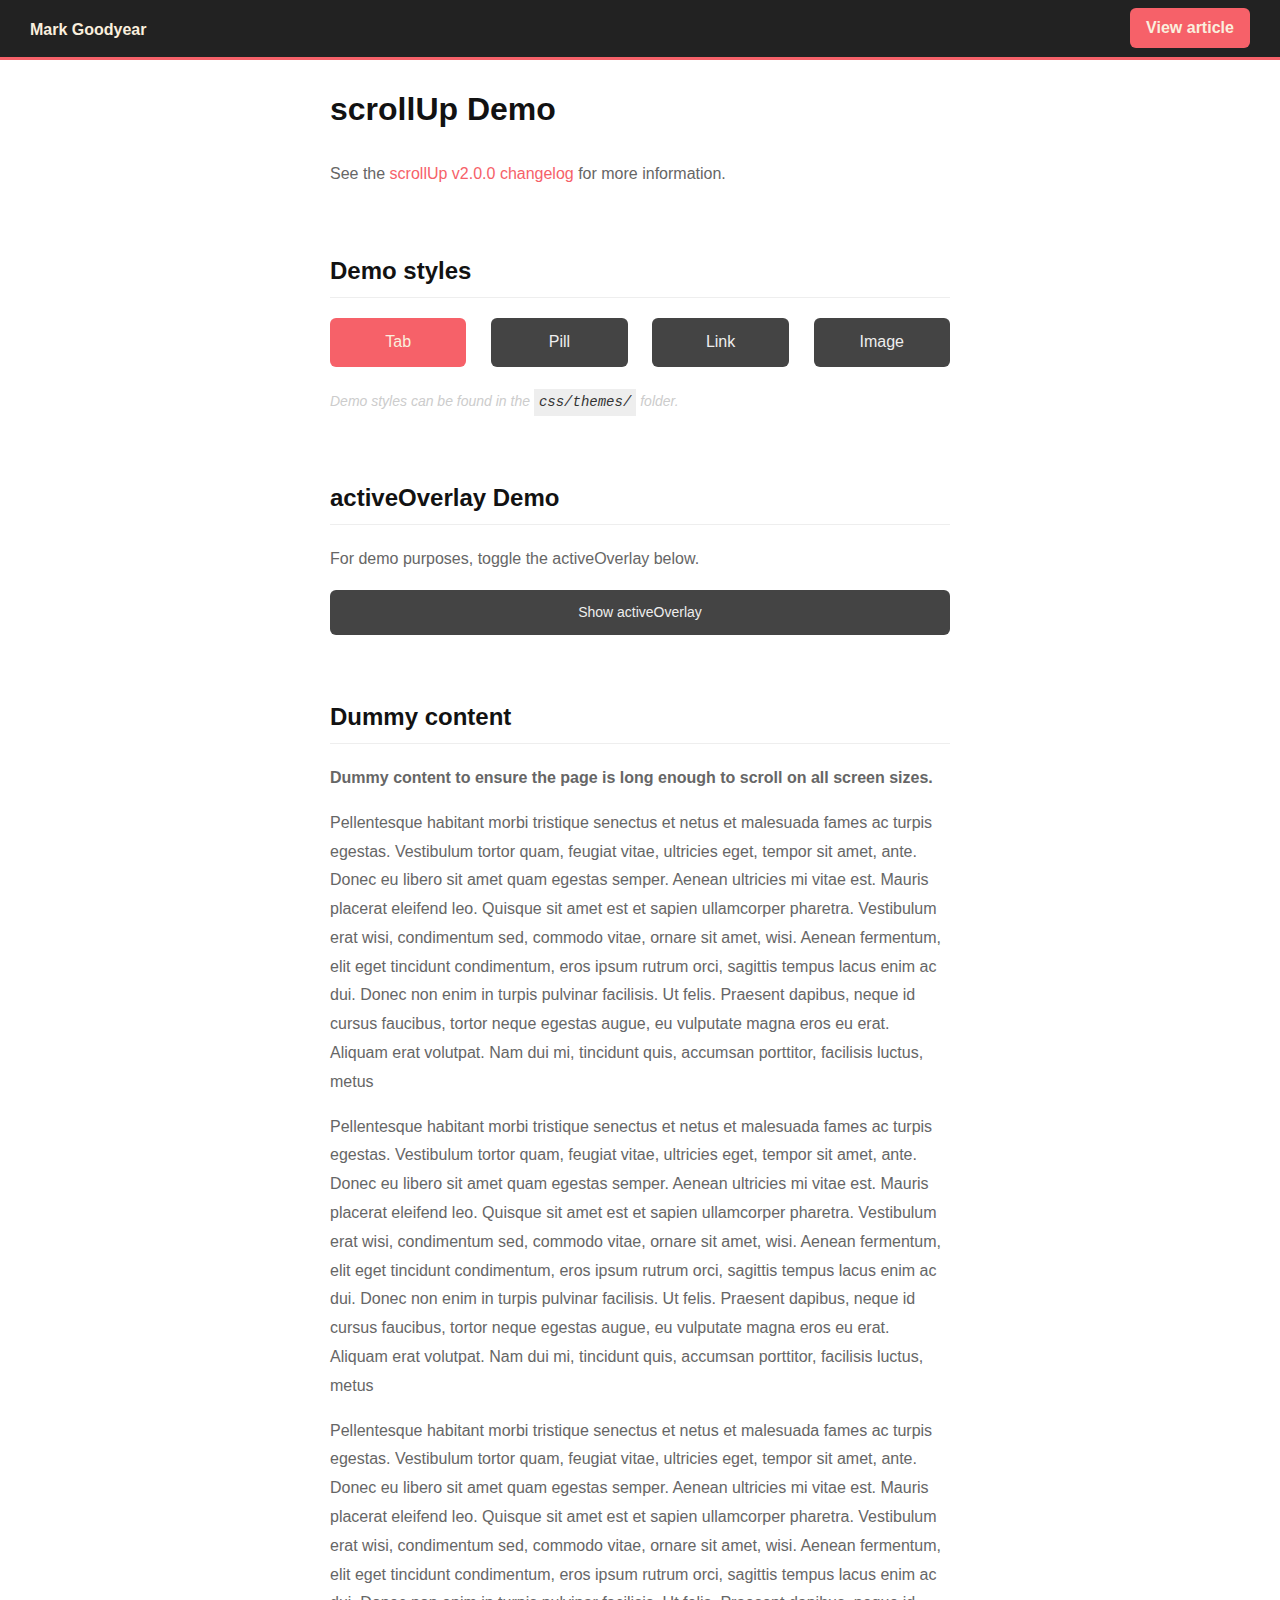
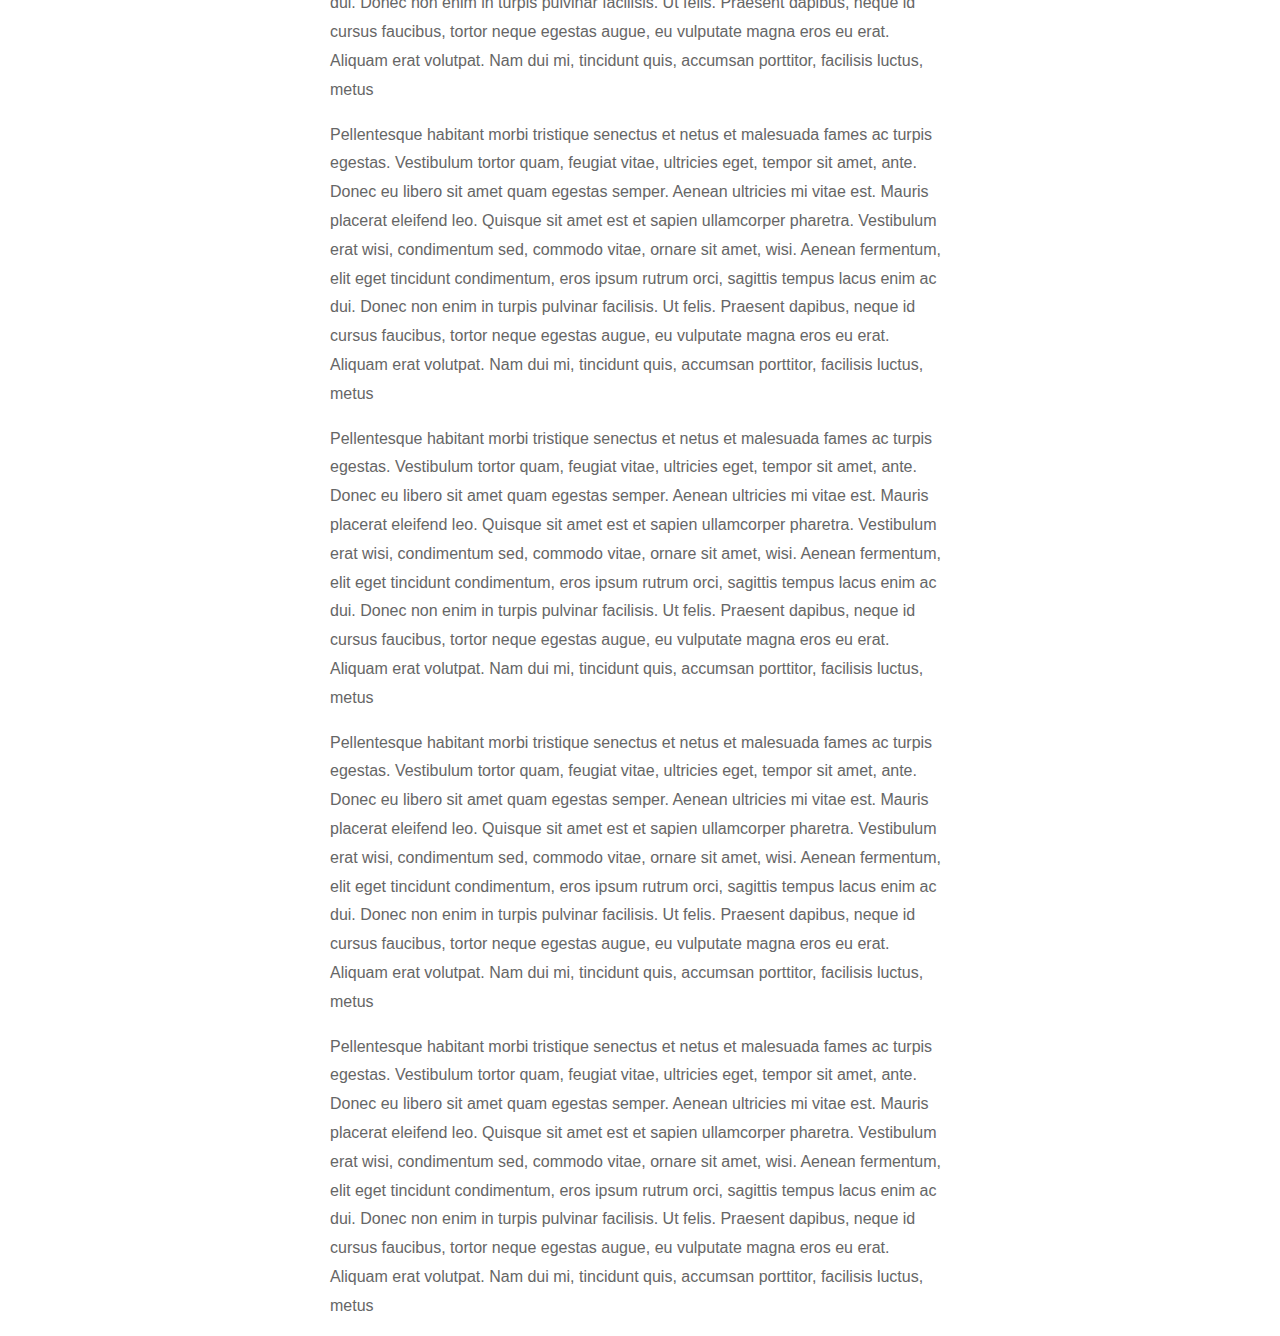
<file: Plugins/scrollup-master/demo/index.html>
<!doctype html>
<html>
    <head>
        <meta charset="utf-8">
        <title>ScrollUp demo - Mark Goodyear</title>

        <link id="scrollUpTheme" rel="stylesheet" href="css/themes/tab.css">
        <link rel="stylesheet" href="css/labs.css">

        <script src="../dist/lib/jquery-1.11.1.min.js"></script>
        <script src="../dist/jquery.scrollUp.min.js"></script>
        <script>

            // Parse URL Queries Method
            (function ($) {
                $.getQuery = function (query) {
                    query = query.replace(/[\[]/, '\\\[').replace(/[\]]/, '\\\]');
                    var expr = '[\\?&]' + query + '=([^&#]*)';
                    var regex = new RegExp(expr);
                    var results = regex.exec(window.location.href);
                    if (results !== null) {
                        return results[1];
                    } else {
                        return false;
                    }
                };
            })(jQuery);

            $(function () {

                // Change URIs
                $('.pill-switch').click(function () {
                    window.location = '?theme=pill';
                });

                $('.tab-switch').click(function () {
                    window.location = '?theme=tab';
                });

                $('.image-switch').click(function () {
                    window.location = '?theme=image';
                });

                $('.link-switch').click(function () {
                    window.location = '?theme=link';
                });

                // Set theme based on URI
                if ($.getQuery('theme') === 'pill') {
                    $(function () {
                        $.scrollUp({
                            animation: 'fade',
                            activeOverlay: '#00FFFF'
                        });
                    });
                    $('.pill-switch').addClass('active');
                    $('#scrollUpTheme').attr('href', 'css/themes/pill.css?1.1');
                } else if ($.getQuery('theme') === 'link') {
                    $(function () {
                        $.scrollUp({
                            animation: 'fade',
                            activeOverlay: '#00FFFF'
                        });
                    });
                    $('#scrollUpTheme').attr('href', 'css/themes/link.css?1.1');
                    $('.link-switch').addClass('active');
                } else if ($.getQuery('theme') === 'image') {
                    $(function () {
                        $.scrollUp({
                            animation: 'fade',
                            activeOverlay: '#00FFFF',
                            scrollImg: {
                                active: true,
                                type: 'background',
                                src: 'img/top.png'
                            }
                        });
                    });
                    $('#scrollUpTheme').attr('href', 'css/themes/image.css?1.1');
                    $('.image-switch').addClass('active');
                } else {
                    $(function () {
                        $.scrollUp({
                            animation: 'slide',
                            activeOverlay: '#00FFFF'
                        });
                    });
                    $('#scrollUpTheme').attr('href', 'css/themes/tab.css?1.1');
                    $('.tab-switch').addClass('active');
                }

                // Toggle overlay
                $('#toggleActive').click(function () {
                    $('#scrollUp-active').toggle();

                    var text = $(this).text() == 'Hide activeOverlay' ? 'Show activeOverlay' : 'Hide activeOverlay';
                    $(this)
                        .text(text)
                        .toggleClass('active');
                });
            });

        </script>

    </head>
    <body>

        <div class="header">
            <a href="http://markgoodyear.com" class="logo">Mark Goodyear</a>
            <a href="http://markgoodyear.com/2013/01/scrollup-jquery-plugin" class="view-article">View article</a>
        </div>

        <div class="container">
            <h1>
                scrollUp Demo
            </h1>

            <p>See the <a href="https://github.com/markgoodyear/scrollup/blob/master/CHANGELOG.md" target="_blank">scrollUp v2.0.0 changelog</a> for more information.</p>

            <h2>Demo styles</h2>
            <ul class="themes">
                <li class="first"><a href="#" class="tab-switch">Tab</a></li>
                <li><a href="#" class="pill-switch">Pill</a></li>
                <li><a href="#" class="link-switch">Link</a></li>
                <li><a href="#" class="image-switch">Image</a></li>
            </ul>
            <em class="light">Demo styles can be found in the <code>css/themes/</code> folder.</em>

            <h2>activeOverlay Demo</h2>
            <p>For demo purposes, toggle the activeOverlay below.</p>
            <a id="toggleActive">Show activeOverlay</a>

            <div style="clear:both"></div>

            <h2>Dummy content</h2>
            <p><strong>Dummy content to ensure the page is long enough to scroll on all screen sizes.</strong></p>

            <p>Pellentesque habitant morbi tristique senectus et netus et malesuada fames ac turpis egestas. Vestibulum tortor quam, feugiat vitae, ultricies eget, tempor sit amet, ante. Donec eu libero sit amet quam egestas semper. Aenean ultricies mi vitae est. Mauris placerat eleifend leo. Quisque sit amet est et sapien ullamcorper pharetra. Vestibulum erat wisi, condimentum sed, commodo vitae, ornare sit amet, wisi. Aenean fermentum, elit eget tincidunt condimentum, eros ipsum rutrum orci, sagittis tempus lacus enim ac dui. Donec non enim in turpis pulvinar facilisis. Ut felis. Praesent dapibus, neque id cursus faucibus, tortor neque egestas augue, eu vulputate magna eros eu erat. Aliquam erat volutpat. Nam dui mi, tincidunt quis, accumsan porttitor, facilisis luctus, metus</p>
            <p>Pellentesque habitant morbi tristique senectus et netus et malesuada fames ac turpis egestas. Vestibulum tortor quam, feugiat vitae, ultricies eget, tempor sit amet, ante. Donec eu libero sit amet quam egestas semper. Aenean ultricies mi vitae est. Mauris placerat eleifend leo. Quisque sit amet est et sapien ullamcorper pharetra. Vestibulum erat wisi, condimentum sed, commodo vitae, ornare sit amet, wisi. Aenean fermentum, elit eget tincidunt condimentum, eros ipsum rutrum orci, sagittis tempus lacus enim ac dui. Donec non enim in turpis pulvinar facilisis. Ut felis. Praesent dapibus, neque id cursus faucibus, tortor neque egestas augue, eu vulputate magna eros eu erat. Aliquam erat volutpat. Nam dui mi, tincidunt quis, accumsan porttitor, facilisis luctus, metus</p>
            <p>Pellentesque habitant morbi tristique senectus et netus et malesuada fames ac turpis egestas. Vestibulum tortor quam, feugiat vitae, ultricies eget, tempor sit amet, ante. Donec eu libero sit amet quam egestas semper. Aenean ultricies mi vitae est. Mauris placerat eleifend leo. Quisque sit amet est et sapien ullamcorper pharetra. Vestibulum erat wisi, condimentum sed, commodo vitae, ornare sit amet, wisi. Aenean fermentum, elit eget tincidunt condimentum, eros ipsum rutrum orci, sagittis tempus lacus enim ac dui. Donec non enim in turpis pulvinar facilisis. Ut felis. Praesent dapibus, neque id cursus faucibus, tortor neque egestas augue, eu vulputate magna eros eu erat. Aliquam erat volutpat. Nam dui mi, tincidunt quis, accumsan porttitor, facilisis luctus, metus</p>
            <p>Pellentesque habitant morbi tristique senectus et netus et malesuada fames ac turpis egestas. Vestibulum tortor quam, feugiat vitae, ultricies eget, tempor sit amet, ante. Donec eu libero sit amet quam egestas semper. Aenean ultricies mi vitae est. Mauris placerat eleifend leo. Quisque sit amet est et sapien ullamcorper pharetra. Vestibulum erat wisi, condimentum sed, commodo vitae, ornare sit amet, wisi. Aenean fermentum, elit eget tincidunt condimentum, eros ipsum rutrum orci, sagittis tempus lacus enim ac dui. Donec non enim in turpis pulvinar facilisis. Ut felis. Praesent dapibus, neque id cursus faucibus, tortor neque egestas augue, eu vulputate magna eros eu erat. Aliquam erat volutpat. Nam dui mi, tincidunt quis, accumsan porttitor, facilisis luctus, metus</p>
            <p>Pellentesque habitant morbi tristique senectus et netus et malesuada fames ac turpis egestas. Vestibulum tortor quam, feugiat vitae, ultricies eget, tempor sit amet, ante. Donec eu libero sit amet quam egestas semper. Aenean ultricies mi vitae est. Mauris placerat eleifend leo. Quisque sit amet est et sapien ullamcorper pharetra. Vestibulum erat wisi, condimentum sed, commodo vitae, ornare sit amet, wisi. Aenean fermentum, elit eget tincidunt condimentum, eros ipsum rutrum orci, sagittis tempus lacus enim ac dui. Donec non enim in turpis pulvinar facilisis. Ut felis. Praesent dapibus, neque id cursus faucibus, tortor neque egestas augue, eu vulputate magna eros eu erat. Aliquam erat volutpat. Nam dui mi, tincidunt quis, accumsan porttitor, facilisis luctus, metus</p>
            <p>Pellentesque habitant morbi tristique senectus et netus et malesuada fames ac turpis egestas. Vestibulum tortor quam, feugiat vitae, ultricies eget, tempor sit amet, ante. Donec eu libero sit amet quam egestas semper. Aenean ultricies mi vitae est. Mauris placerat eleifend leo. Quisque sit amet est et sapien ullamcorper pharetra. Vestibulum erat wisi, condimentum sed, commodo vitae, ornare sit amet, wisi. Aenean fermentum, elit eget tincidunt condimentum, eros ipsum rutrum orci, sagittis tempus lacus enim ac dui. Donec non enim in turpis pulvinar facilisis. Ut felis. Praesent dapibus, neque id cursus faucibus, tortor neque egestas augue, eu vulputate magna eros eu erat. Aliquam erat volutpat. Nam dui mi, tincidunt quis, accumsan porttitor, facilisis luctus, metus</p>
            <p>Pellentesque habitant morbi tristique senectus et netus et malesuada fames ac turpis egestas. Vestibulum tortor quam, feugiat vitae, ultricies eget, tempor sit amet, ante. Donec eu libero sit amet quam egestas semper. Aenean ultricies mi vitae est. Mauris placerat eleifend leo. Quisque sit amet est et sapien ullamcorper pharetra. Vestibulum erat wisi, condimentum sed, commodo vitae, ornare sit amet, wisi. Aenean fermentum, elit eget tincidunt condimentum, eros ipsum rutrum orci, sagittis tempus lacus enim ac dui. Donec non enim in turpis pulvinar facilisis. Ut felis. Praesent dapibus, neque id cursus faucibus, tortor neque egestas augue, eu vulputate magna eros eu erat. Aliquam erat volutpat. Nam dui mi, tincidunt quis, accumsan porttitor, facilisis luctus, metus</p>
        </div>

    </body>
</html>
</file>
<file: Plugins/scrollup-master/demo/css/themes/tab.css>
/* Tab style */
#scrollUp {
    bottom: 0;
    right: 30px;
    width: 70px;
    height: 70px;
    margin-bottom: -10px;
    padding: 10px 5px;
    font: 14px/20px sans-serif;
    text-align: center;
    text-decoration: none;
    text-shadow: 0 1px 0 #fff;
    color: #828282;
    -webkit-box-shadow: 0 0 2px 1px rgba(0, 0, 0, 0.2);
    -moz-box-shadow: 0 0 2px 1px rgba(0, 0, 0, 0.2);
    box-shadow: 0 0 2px 1px rgba(0, 0, 0, 0.2);
    background-color: #E6E6E6;
    background-image: -moz-linear-gradient(top, #EBEBEB, #DEDEDE);
    background-image: -webkit-gradient(linear, 0 0, 0 100%, from(#EBEBEB), to(#DEDEDE));
    background-image: -webkit-linear-gradient(top, #EBEBEB, #DEDEDE);
    background-image: -o-linear-gradient(top, #EBEBEB, #DEDEDE);
    background-image: linear-gradient(to bottom, #EBEBEB, #DEDEDE);
    background-repeat: repeat-x;
    -webkit-transition: margin-bottom 150ms linear;
    -moz-transition: margin-bottom 150ms linear;
    -o-transition: margin-bottom 150ms linear;
    transition: margin-bottom 150ms linear;
}

#scrollUp:hover {
    margin-bottom: 0;
}
</file>
<file: Plugins/scrollup-master/demo/css/labs.css>
/* ----------------------------------------
    Labs page main styles
---------------------------------------- */

* {
    -webkit-box-sizing: border-box;
    -moz-box-sizing: border-box;
    box-sizing: border-box;
}

pre {
    margin: 0;
    overflow: scroll;
    background-color: #eee;

    padding: 10px;
    -webkit-border-radius: 6px;
    -moz-border-radius: 6px;
    border-radius: 6px;
}

pre .cmt { /* pre comment */
    color: #aaa;
}

pre .opt { /* pre option */
    font-weight: bold;
}

pre .val { /* pre value */
    font-style: italic;
}

code {
    background-color: #eee;
    color: #333;
    display: inline-block;
    padding: 1px 5px;
}

body {
    font: 1em/1.8 "Helvetica Neue", Helvetica, Arial, sans-serif;
    color: #121212;
    margin: 0;
    padding: 0;
}

a {
    color: #F66169;
    text-decoration: none;
}

h2 {
    margin-top: 2.5em;
    padding-bottom: .2em;
    border-bottom: 1px solid #eee;
}

p {
    color: #666;
}

.container {
    width: 80%;
    max-width: 620px;
    margin: auto;
}

.header {
    width: 100%;
    height: 60px;
    line-height: 60px;
    background-color: #222;
    color: #fff;
    border-bottom: #F66169 3px solid;
}

.logo {
    width: 120px;
    float: left;
    margin-left: 30px;
    color: #FAEFDE;
    font-weight: bold;
    -webkit-transition: all 200ms ease-out;
    -moz-transition: all 200ms ease-out;
    -o-transition: all 200ms ease-out;
    transition: all 200ms ease-out;
}

.logo:hover {
    color: #fff;
}

.view-article {
    display: block;
    text-align: center;
    background-color: #F66169;
    color: #FAEFDE;
    width: 120px;
    height: 40px;
    line-height: 40px;
    font-weight: bold;
    float: right;
    margin-right: 30px;
    margin-top: 8px;
    -webkit-border-radius: 6px;
    -moz-border-radius: 6px;
    border-radius: 6px;
    -webkit-transition: all 200ms ease-out;
    -moz-transition: all 200ms ease-out;
    -o-transition: all 200ms ease-out;
    transition: all 200ms ease-out;
}

.view-article:hover {
    color: #111;
    background-color: #fff;
}

.light {
    color: #ccc;
    font-size: 14px;
}



/* ----------------------------------------
    Lab specific: scrollUp
---------------------------------------- */

.themes {
    padding: 0;
    margin: 0;
    margin-bottom: 20px;
    float: left;
    width: 100%;
}

.themes li {
    text-align: center;
    display: block;
    float: left;
    width: 22%;
    margin-left: 4%;
}

.themes li.first {
    margin-left: 0;
}

.themes li a {
    display: block;
    padding: 10px;
    background-color: #444;
    -webkit-border-radius: 6px;
    -moz-border-radius: 6px;
    border-radius: 6px;
    color: #eee;
    -webkit-transition: all 200ms ease-out;
    -moz-transition: all 200ms ease-out;
    -o-transition: all 200ms ease-out;
    transition: all 200ms ease-out;
}

.themes li a:hover,
.themes li a.active {
    background-color: #F66169;
    color: #FAEFDE;
}

#toggleActive {
    padding: 10px;
    width: 100%;
    text-align: center;
    display: inline-block;
    background-color: #444;
    color: #eee;
    font-size: 14px;
    cursor: pointer;
    -webkit-transition: all 200ms ease-out;
    -moz-transition: all 200ms ease-out;
    -o-transition: all 200ms ease-out;
    transition: all 200ms ease-out;
    -webkit-border-radius: 6px;
    -moz-border-radius: 6px;
    border-radius: 6px;
}

#toggleActive.active {
    background-color: #F66169;
    color: #FAEFDE;
}

#scrollUp-active {
    display: none;
}
</file>
